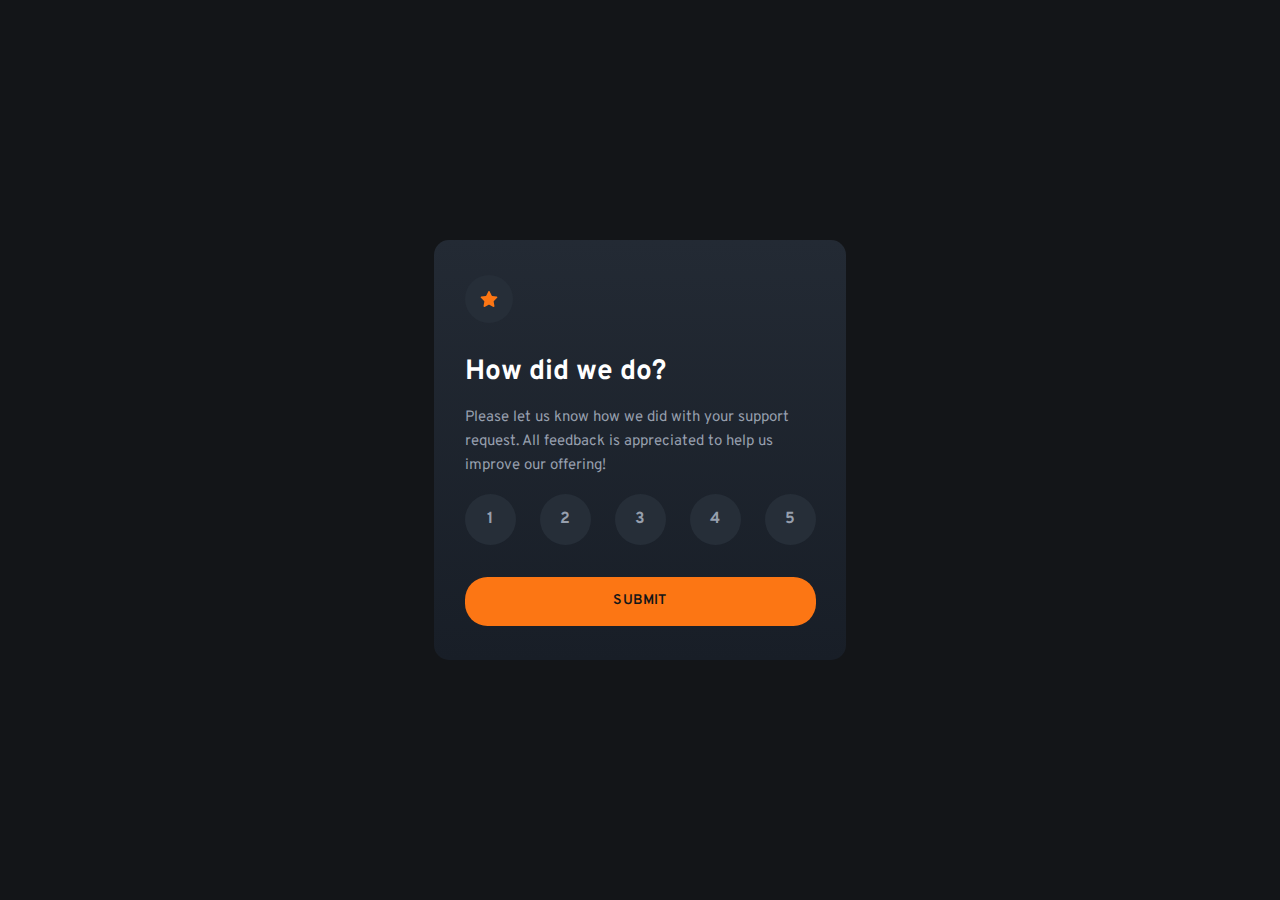
<file: index.html>
<!DOCTYPE html>
<html lang="en">

<head>
  <meta charset="UTF-8">
  <meta http-equiv="X-UA-Compatible" content="IE=edge">
  <meta name="viewport" content="width=device-width, initial-scale=1.0">
  <title>Interactive Rating Component</title>

  <!-- Styles -->
  <link rel="stylesheet" href="css/normalize.css">
  <link rel="stylesheet" href="css/styles.css">

  <!-- Favicon -->
  <link rel="icon" href="images/favicon.svg">
</head>

<body>
  <main class="main-content">
    <div class="container">
      <div class="rating">
        <img class="rating-img" src="images/star-icon.svg" alt="Star image" width="40" height="40">


        <!-- CONTENT -->
        <div class="rating__content">
          <h1 class="rating-heading">How did we do?</h1>

          <p class="rating-text">
            Please let us know how we did with your support request. All feedback is appreciated to help us improve our
            offering!
          </p>

          <div class="rating__buttons">
            <a href="#" class="rating__btn">1</a>
            <a href="#" class="rating__btn">2</a>
            <a href="#" class="rating__btn">3</a>
            <a href="#" class="rating__btn">4</a>
            <a href="#" class="rating__btn">5</a>
          </div>
        </div>

        <!-- Submit -->

        <a class="rating__submit" href="#">Submit</a>
      </div>

      <!-- Thanks Page -->
      <!-- Thanks Page -->
      <!-- Thanks Page -->

      <div class="thanks not-visible">
        <img class="thanks-img" src="images/payment-terminal.png" alt="Payment-terminal" width="144" height="96">

        <!-- Thanks result -->
        <div class="thanks__result">
          <p class="thanks__result-text">You selected <span class="selected-rating">4</span> out of 5</p>
        </div>

        <!-- CONTENT -->
        <div class="thanks__content">
          <h1 class="thanks-heading">Thank you!</h1>

          <p class="thanks-text">
            We appreciate you taking the time to give a rating. If you ever need more support, don’t hesitate to get in
            touch!
          </p>
        </div>

      </div>

    </div>
  </main>

  <script src="js/main.js"></script>
</body>

</html>
</file>
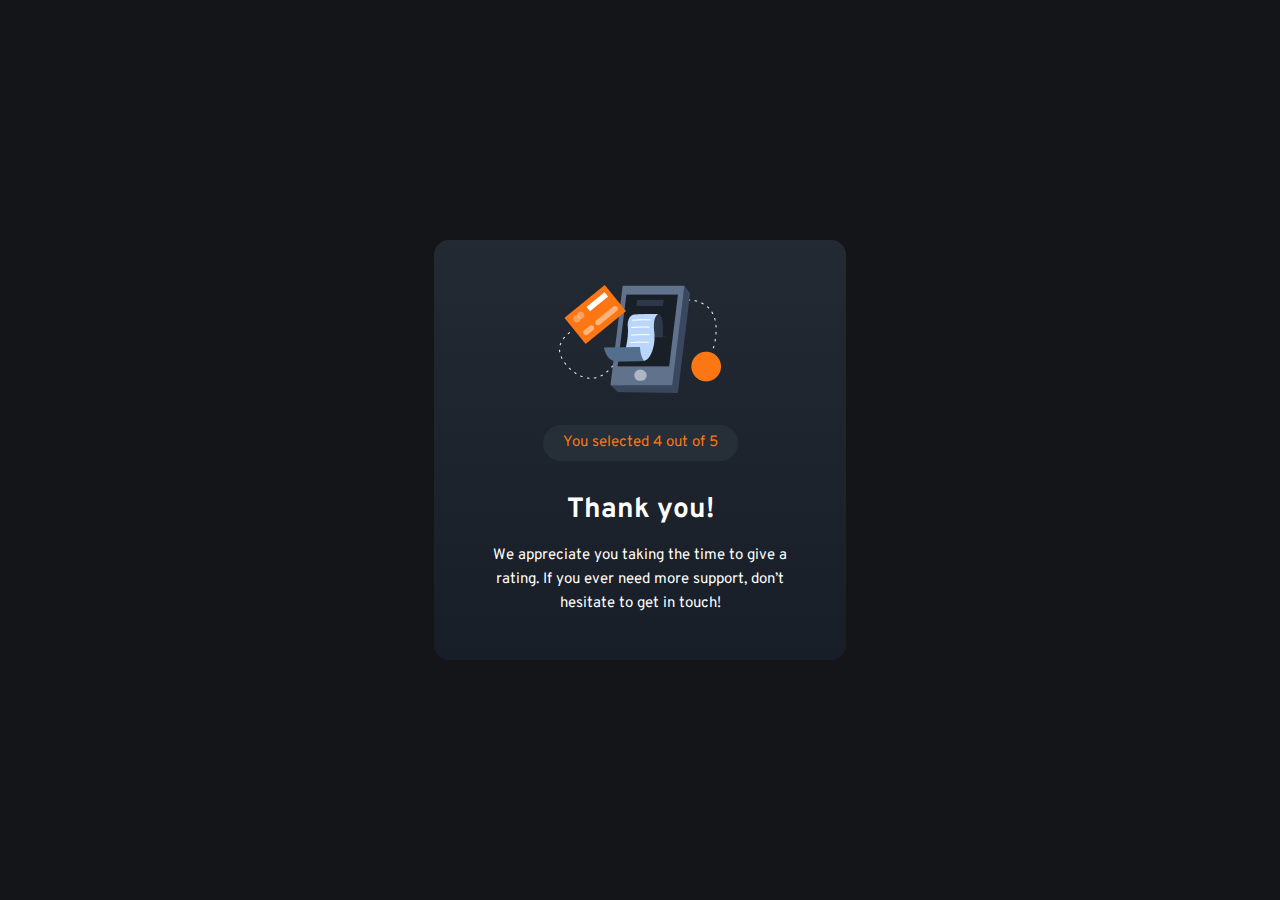
<file: thanks.html>
<!DOCTYPE html>
<html lang="en">

<head>
  <meta charset="UTF-8">
  <meta http-equiv="X-UA-Compatible" content="IE=edge">
  <meta name="viewport" content="width=device-width, initial-scale=1.0">
  <title>Thanks for your score</title>

  <!-- Styles -->
  <link rel="stylesheet" href="css/normalize.css">
  <link rel="stylesheet" href="css/styles.css">
  <link rel="stylesheet" href="css/thanks.css">
  <!-- Favicon -->
  <link rel="icon" href="images/favicon.svg">
</head>

<body>
  <main class="main-content">
    <div class="container">
      <div class="thanks">
        <img class="thanks-img" src="images/payment-terminal.png" alt="Payment-terminal" width="144" height="96">

        <!-- Thanks result -->
        <div class="thanks__result">
          <p class="thanks__result-text">You selected <span class="selected-rating">4</span> out of 5</p>
        </div>

        <!-- CONTENT -->
        <div class="thanks__content">
          <h1 class="thanks-heading">Thank you!</h1>

          <p class="thanks-text">
            We appreciate you taking the time to give a rating. If you ever need more support, don’t hesitate to get in
            touch!
          </p>
        </div>

      </div>
  </main>

  <script src="js/main.js"></script>
</body>

</html>
</file>
<file: css/styles.css>
/* FONTS */

@import url(https://fonts.googleapis.com/css2?family=Overpass:wght@100;200;300;400;500;600;800;900&display=swap);

/* CUSTOM PROPS */

:root {
	--body-bg: #131518;
	--linear-bg: linear-gradient(#232a34 0%, #181e27 100%);
	--text-color: #969fad;
	--white-color: #fff;
	--rating-bg: #262e38;
	--accent-color: #fc7614;
}

/* GLOBAL STYLES */

html {
	box-sizing: border-box;
	height: 100%;
	scroll-behavior: smooth;
	font-size: 14px;
}

*,
*::before,
*::after {
	box-sizing: inherit;
}

body {
	display: flex;
	flex-direction: column;
	height: 100%;
	margin: 0;
	padding: 0;
	font-family: "Overpass", sans-serif;
	font-size: 1rem;
	line-height: 22px;
	background-color: var(--body-bg);
	color: var(--text-color);
}

img {
	max-width: 100%;
	height: auto;
}

/* VISUALLY-HIDDEN */
.visually-hidden {
	clip: rect(0 0 0 0);
	clip-path: inset(50%);
	height: 1px;
	overflow: hidden;
	position: absolute;
	white-space: nowrap;
	width: 1px;
}

/* AUTOFILL COLORS
input:-webkit-autofill,
input:-webkit-autofill:hover,
input:-webkit-autofill:focus,
textarea:-webkit-autofill,
textarea:-webkit-autofill:hover,
textarea:-webkit-autofill:focus,
select:-webkit-autofill,
select:-webkit-autofill:hover,
select:-webkit-autofill:focus {
  border-color: transparent;
  -webkit-text-fill-color: inherit;
  -webkit-box-shadow: 0 0 0px 1000px #fff inset;
  transition: background-color 5000s ease-in-out 0s;
}  */

/* PLACEHOLDER COLOR
::-webkit-input-placeholder,
::-moz-placeholder,
:-ms-input-placeholder,
:-moz-placeholder {
  color: rgba(52, 49, 61, 0.5);
}  */

/* CONTAINER */

.container {
	width: 100%;
	max-width: 460px;
	padding-left: 24px;
	padding-right: 24px;
	margin-left: auto;
	margin-right: auto;
	display: flex;
	align-items: center;
	justify-content: center;
}

/* MAIN CONTENT */
.main-content {
	flex-grow: 1;
}

/* RETINA BACKGROUNDS */
@media only screen and (-webkit-min-device-pixel-ratio: 2),
	only screen and (min--moz-device-pixel-ratio: 2),
	only screen and (-o-min-device-pixel-ratio: 2/1),
	only screen and (min-device-pixel-ratio: 2),
	only screen and (min-resolution: 192dpi),
	only screen and (min-resolution: 2dppx) {
}

.container {
	height: 100%;
}
.rating {
	display: flex;
	flex-direction: column;
	gap: 24px;
	padding: 28.5px 24px;
	background: linear-gradient(#232a34 0%, #181e27 100%);
	border-radius: 15px;
	/* align-items: flex-start; */
}
.rating-img {
	display: block;
	width: 40px;
	height: 40px;
}
.rating__content {
	display: flex;
	flex-direction: column;
	gap: 16px;
}
.rating-heading {
	margin: 0;
	font-size: 1.72rem;
	line-height: 30px;
	color: var(--white-color);
}
.rating-text {
	margin: 0;
}
.rating__buttons {
	display: flex;
	justify-content: space-between;
}
.rating__btn {
	display: inline-flex;
	align-items: center;
	justify-content: center;
	width: 42px;
	height: 42px;
	border-radius: 50%;
	background-color: var(--rating-bg);
	font-weight: bold;
	color: var(--text-color);
	text-decoration: none;
	vertical-align: middle;
	cursor: pointer;
}

.rating__btn:active {
	background-color: var(--white-color);
	color: #262e38;
}

/* Submit button */
.rating__submit {
	text-decoration: none;
	text-transform: uppercase;
	color: var(--body-bg);
	font-weight: bold;
	line-height: 18px;
	letter-spacing: 1.87px;
	padding: 15px;
	background-color: var(--accent-color);
	border-radius: 22.5px;
	cursor: pointer;
	text-align: center;
}

.rating__submit:hover {
	background-color: var(--white-color);
}

@media screen and (min-width: 768px) {
	.rating {
		gap: 32px;
		padding: 34.5px 30.5px;
	}
	.rating-img {
		width: 48px;
		height: 48px;
	}

	.rating-heading {
		font-size: 2rem;
		line-height: 35px;
	}
	.rating-text {
		margin: 0;
		font-size: 15px;
		line-height: 24px;
	}

	.rating__btn {
		width: 51px;
		height: 51px;
		font-size: 16px;
		line-height: 24px;
	}

	.rating__btn:active {
		background-color: var(--white-color);
		color: #262e38;
	}

	/* Submit button */
	.rating__submit {
		line-height: 24px;
		letter-spacing: 0.17px;
		padding: 12.5px;
		font-weight: 600;
	}
}

.btn-active {
	background-color: var(--accent-color);
	color: var(--rating-bg);
}

/* =====THANKS PAGE===== */

.thanks {
	display: flex;
	flex-direction: column;
	align-items: center;
	gap: 24px;
	background: linear-gradient(#232a34 0%, #181e27 100%);
	padding: 36px 24px;
	border-radius: 15px;
}
.thanks-img {
	width: 144px;
	height: 96px;
}
.thanks__result {
	background-color: #262e38;
	border-radius: 22.5px;
	padding: 6px 12px;
}
.thanks__result-text {
	color: #fc7614;
	margin: 0;
	font-size: 14px;
	line-height: 22px;
}
.selected-rating {
	display: inline-block;
}
.thanks__content {
	text-align: center;
	color: #fff;
}
.thanks-heading {
	font-size: 24px;
	line-height: 30px;
	margin-top: 0;
	margin-bottom: 16px;
}
.thanks-text {
	margin: 0;
}

@media screen and (min-width: 768px) {
	.thanks {
		gap: 32px;
		padding: 44.5px 36px;
	}
	.thanks-img {
		display: block;
		width: 162px;
		height: 108px;
	}
	.thanks__result {
		padding: 6px 20px;
	}
	.thanks__result-text {
		font-size: 15px;
		line-height: 24px;
	}

	.thanks-heading {
		font-size: 28px;
		line-height: 35px;
	}
	.thanks-text {
		font-size: 15px;
		line-height: 24px;
	}
}

/* =====VISIBILITY===== */

.not-visible {
	display: none;
}


.visible {
	display: block;
}
</file>
<file: css/thanks.css>
.thanks {
	display: flex;
	flex-direction: column;
	align-items: center;
	gap: 24px;
	background: linear-gradient(#232a34 0%, #181e27 100%);
	padding: 36px 24px;
	border-radius: 15px;
}
.thanks-img {
	width: 144px;
	height: 96px;
}
.thanks__result {
	background-color: #262e38;
	border-radius: 22.5px;
	padding: 6px 12px;
}
.thanks__result-text {
	color: #fc7614;
	margin: 0;
	font-size: 14px;
	line-height: 22px;
}
.selected-rating {
	display: inline-block;
}
.thanks__content {
	text-align: center;
	color: #fff;
}
.thanks-heading {
	font-size: 24px;
	line-height: 30px;
	margin-top: 0;
	margin-bottom: 16px;
}
.thanks-text {
	margin: 0;
}

@media screen and (min-width: 768px) {
	.thanks {
		gap: 32px;
		padding: 44.5px 36px;
	}
	.thanks-img {
		display: block;
		width: 162px;
		height: 108px;
	}
	.thanks__result {
		padding: 6px 20px;
	}
	.thanks__result-text {
		font-size: 15px;
		line-height: 24px;
	}

	.thanks-heading {
		font-size: 28px;
		line-height: 35px;
	}
	.thanks-text {
		font-size: 15px;
		line-height: 24px;
	}
}
</file>
